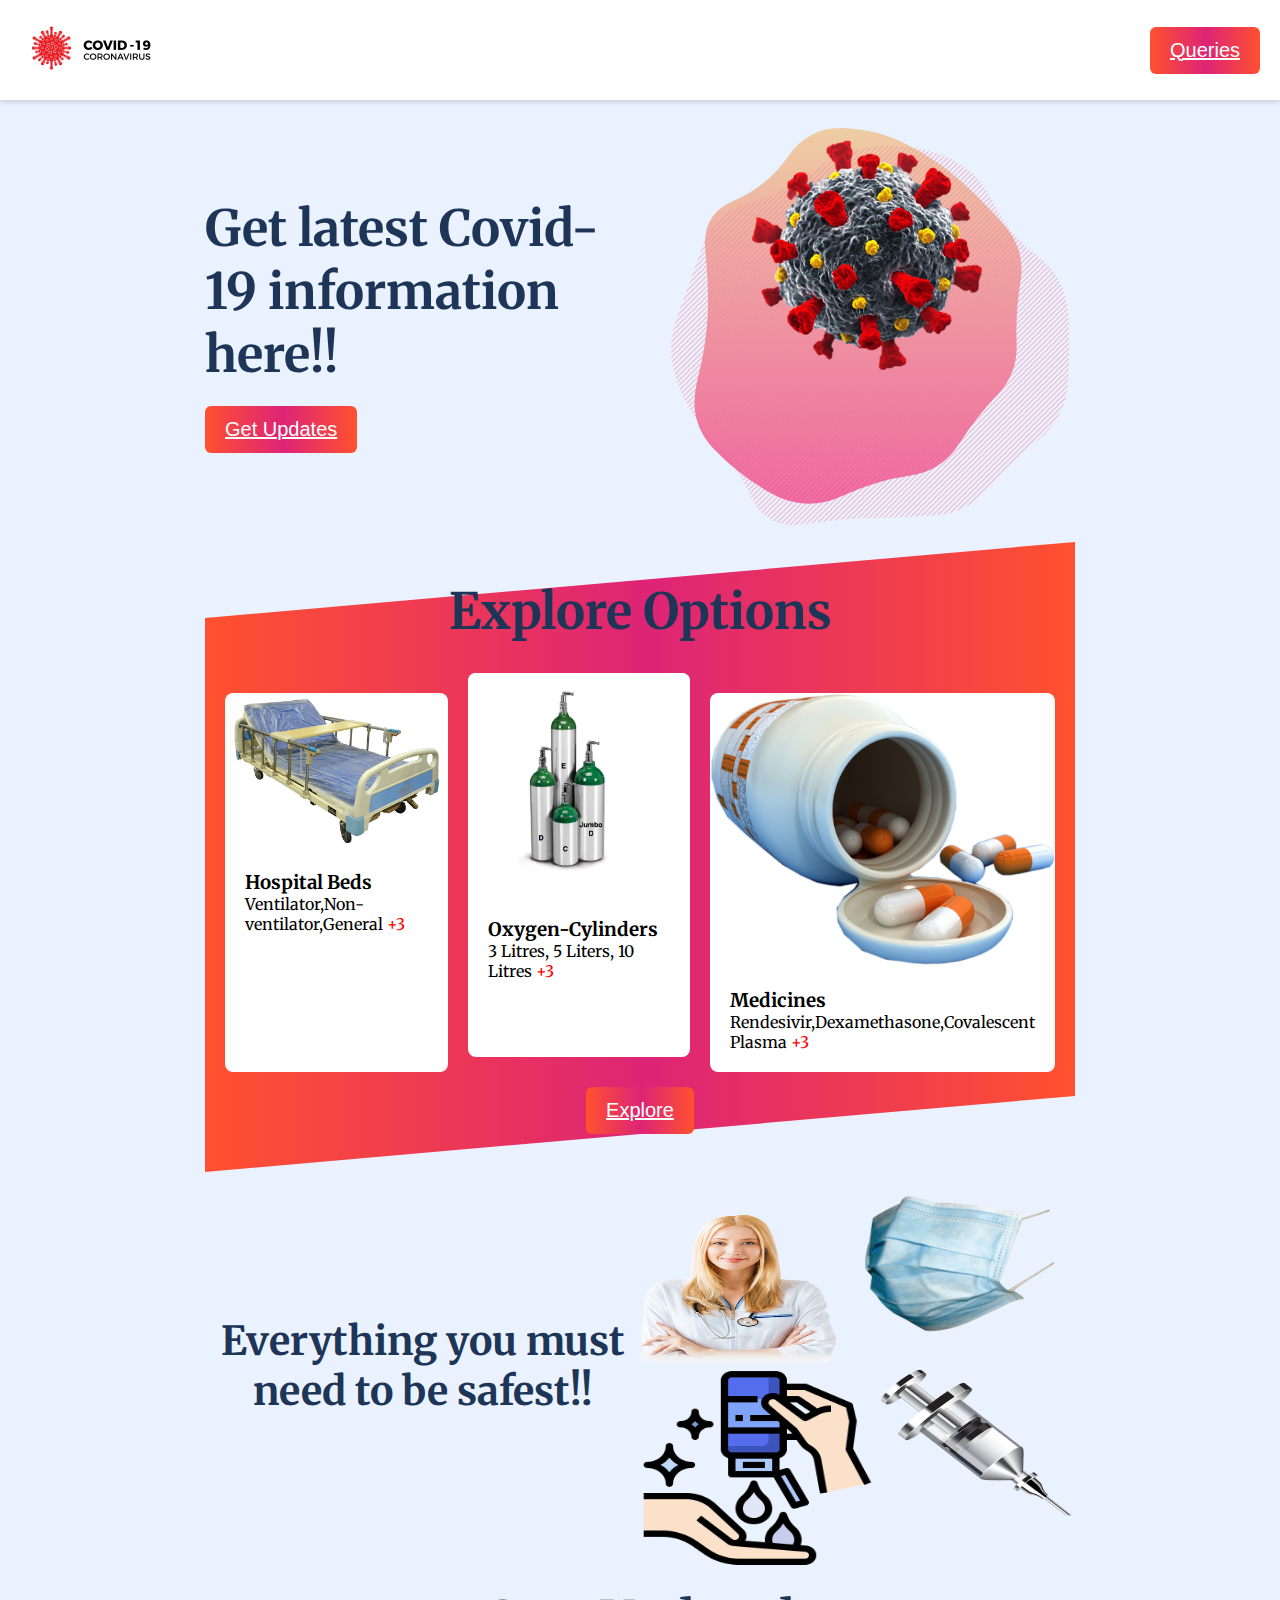
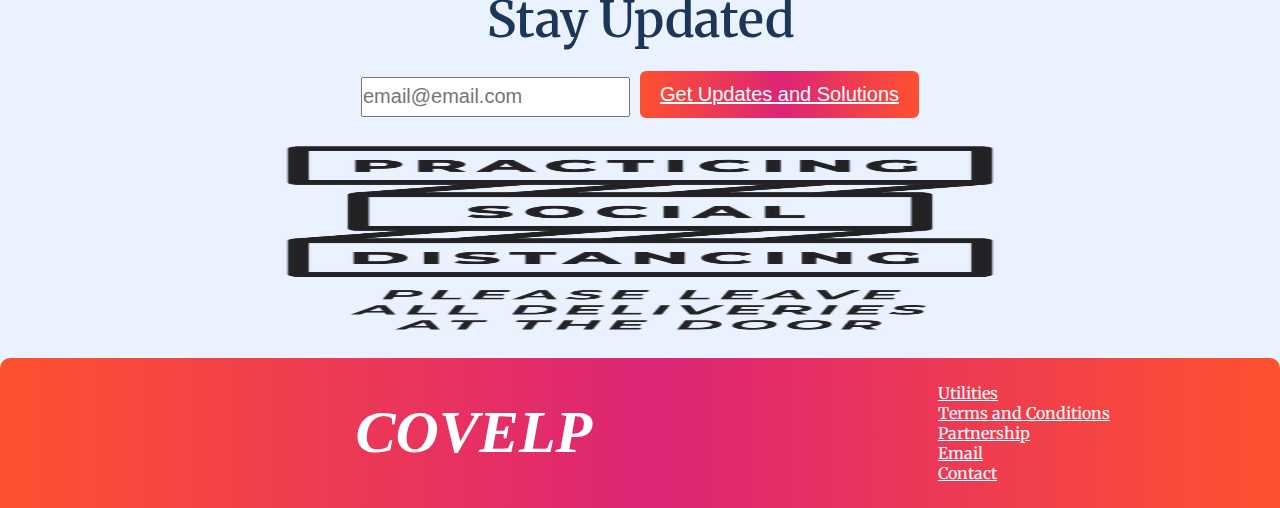
<file: index.html>
<!DOCTYPE html>
<html lang="en">
  <head>
    <meta charset="UTF-8" />
    <meta http-equiv="X-UA-Compatible" content="IE=edge" />
    <meta name="viewport" content="width=device-width, initial-scale=1.0" />
    <link rel="preconnect" href="https://fonts.gstatic.com" />
    <link
      href="https://fonts.googleapis.com/css2?family=Merriweather:ital,wght@0,300;0,400;0,700;0,900;1,300;1,400;1,700;1,900&display=swap"
      rel="stylesheet"
    />
    <link rel="stylesheet" href="styles.css" />
    <title>COVELP</title>
  </head>
  <body>
    <!-- Navbar -->
    <header>
      <nav class="navbar">
        <div class="navbar__brand">
         <a href="index.html"><img src="./images/logo-covid.png" alt="logo" class="navbar__logo" /></a>
        </div>
        <div class="navbar__nav__items">
          <button class="nav__item button__primary"><a href="#explore" style="color: white;">Queries</a></button>
        </div>
      </nav>
    </header>
    <main class="container">
      <!-- Hero Section -->
      <section class="hero__container">
        <div class="hero__image__container">
         <img src="./images/heroShape.svg" />
        <img class="hero__image" src="./images/herobgpattren.svg" />
         <img class="hero__image" src="./images/coronavirus.png" alt="hero image" />
        </div>
        <div class="hero__description">
          <h1 class="hero__text">
            Get latest Covid-19 information here!!
          </h1>
          <button class="button__primary"><a href="#update" style="color: white;">Get Updates</a></button>
        </div>
      </section>

      <!-- Explore Menu -->
      <section class="explore__menu__container" id="explore">
        <h1 class="explore__menu__text">Explore Options</h1>
        <div class="explore__menu__gradient__bg"></div>
        <div class="explore__menu__lists">
          <!-- Hospitals -->
          <div class="covid__menu__card">
            <img src="images/beds.png" alt="Hopital Beds" class="covid__image" />
            <div class="covid__menu__card__description">
              <h3 class="covid__title">Hospital Beds</h3>
              <p class="covid__places">
                Ventilator,Non-ventilator,General
                <span style="color: red"> +3</span>
              </p>
            </div>
          </div>
          <!-- Oxygen -->
          <div class="covid__menu__card" id="oxygen__card">
            <img src="./images/oxygen.png" alt="Oxygen-Cylinders" class="covid__image" />
            <div class="covid__menu__card__description">
              <h3 class="covid__title">Oxygen-Cylinders</h3>
              <p class="covid__places">
                3 Litres, 5 Liters, 10 Litres
                <span style="color: red"> +3</span>
              </p>
            </div>
          </div>
          <!-- Medicine -->
          <div class="covid__menu__card">
            <img
              src="./images/Med.png"
              alt="Medicines"
              class="covid__image"
            />
            <div class="covid__menu__card__description">
              <h3 class="covid__title">Medicines</h3>
              <p class="covid__places">
                Rendesivir,Dexamethasone,Covalescent Plasma
                <span style="color: red"> +3</span>
              </p>
            </div>
          </div>
        </div>
        <div class="explore__menu__view__more">
          <button class="button__primary"><a href="info.html" style="color: white; " target="_blank" >Explore</a></button>
        </div>
      </section>

      <!-- Doctors -->
      <section class="doctors__container">
        <h1 class="doctors__description">Everything you must need to be safest!!</h1>
        <div class="doctors__flex">
          <div class="doctors__flex__row__one">
            <div class="doctors__1">
              <img
                class="doctors__1__image"
                src="./images/doctor.png"
                alt="doctors__1"
              />
            </div>
            <div class="doctors__2">
              <img
                class="doctors__2__image"
                src="./images/mask.png"
                alt="doctors__2"
              />
            </div>
          </div>
          <div class="doctors__flex__row__two">
            <div class="doctors__3">
              <img
                class="doctors__3__image"
                src="./images/sanitizer.png"
                alt="doctors__3"
              />
            </div>
            <div class="doctors__4">
              <img
                class="doctors__4__image"
                src="./images/vaccine.png"
                alt="doctors__4"
              />
            </div>
          </div>
        </div>
      </section>
  <!--INPUT FORM-->
      <section class="input__form__container">
          <h1 class="input__form__text">
              Stay Updated
          </h1>
          <div class="input__form__description">
          <div class="input__form">
              <input class="input__form__main" type="email" placeholder="email@email.com" name="email" />
        </div>
        <div class="input__form__button__container">
        <button id="update" class="button__primary"><a href="update.html" style="color: white;" target="_blank">Get Updates and Solutions</a></button>
        </div>
        </div>
      </section>
   <!--QUOTE-->  
   <section class="quote__description">
     <div class="quote__image__container">
       <img class="quote__image" src="./images/quote.png" />
     </div>
   </section>
    </main>
   <!--Footer Section-->
   <footer>
     <section>
       <div class="footer__container">
         <div class="footer__logo">
         <h1>COVELP</h1>
         </div>
         <div class="footer__text">
          <ul class="footer__list">
            <li><a href=# style="color: white;">Utilities</a></li>
            <li><a href=# style="color: white;">Terms and Conditions</a></li>
            <li><a href=# style="color: white;">Partnership</a></li>
            <li><a href=# style="color: white;">Email</a></li>
            <li><a href=# style="color: white;">Contact</a></li>
          </ul>
         </div>
       </div>
     </section>
   </footer> 
  </body>
</html>
</file>
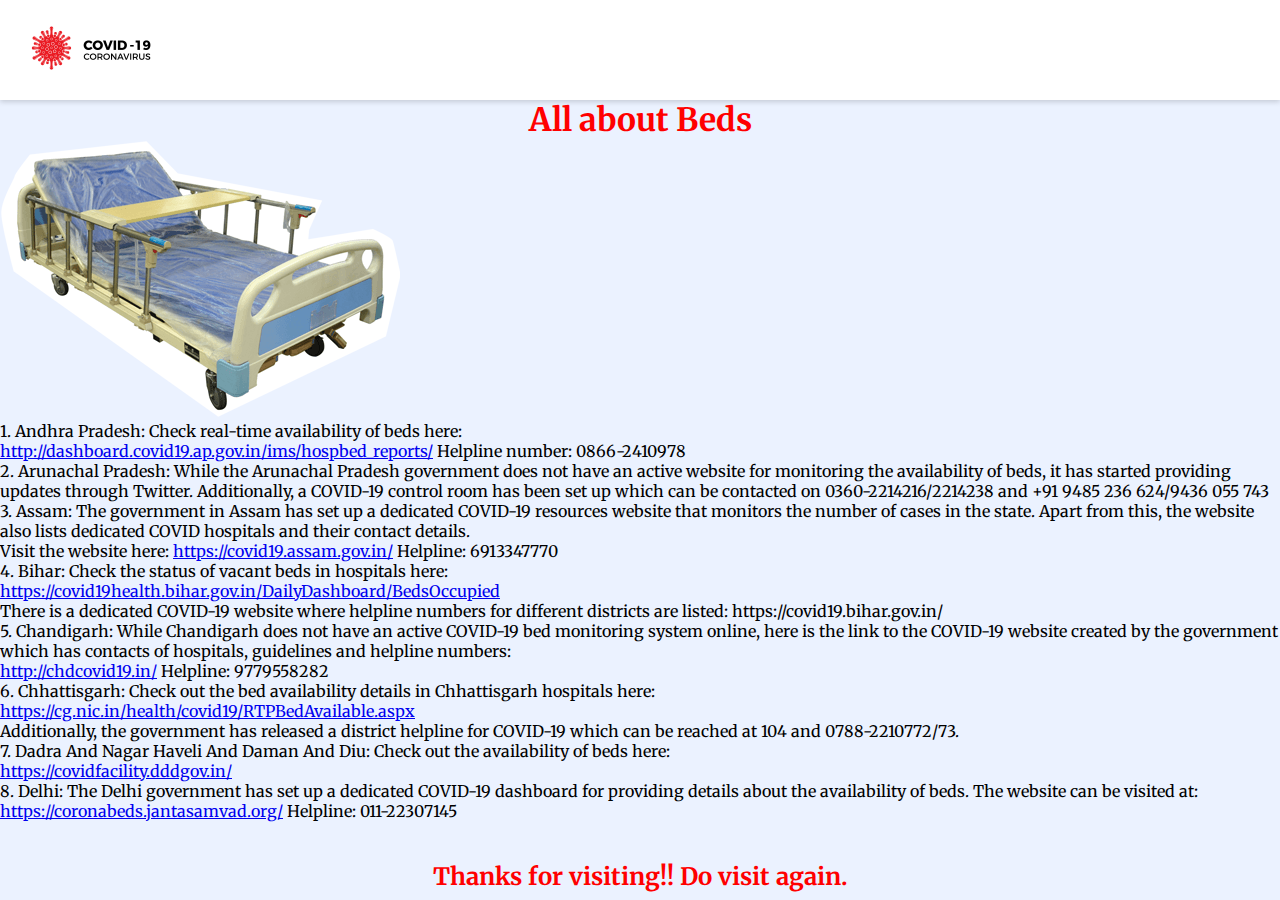
<file: beds.html>
<!DOCTYPE html>
<html lang="en">
<head>
    <meta charset="UTF-8">
    <meta http-equiv="X-UA-Compatible" content="IE=edge">
    <meta name="viewport" content="width=device-width, initial-scale=1.0">
    <title>Beds</title>
    <link rel="preconnect" href="https://fonts.gstatic.com" />
    <link
      href="https://fonts.googleapis.com/css2?family=Merriweather:ital,wght@0,300;0,400;0,700;0,900;1,300;1,400;1,700;1,900&display=swap"
      rel="stylesheet"
    />
    <link rel="stylesheet" href="styles.css" />
</head>
<body>
     <!-- Navbar -->
     <header>
        <nav class="navbar">
          <div class="navbar__brand">
           <a href="index.html"><img src="./images/logo-covid.png" alt="logo" class="navbar__logo" /></a>
          </div>
        </nav>
      </header>
    <h1 style="text-align: center; color: red;">All about Beds</h1>
    <div>
        <img src="./images/beds.png" />
     <div>
        1. Andhra Pradesh: Check real-time availability of beds here:<br>
        <a href=#> http://dashboard.covid19.ap.gov.in/ims/hospbed_reports/</a> Helpline number: 0866-2410978<br>
        2. Arunachal Pradesh: While the Arunachal Pradesh government does not have an active website for monitoring the availability of beds, it has started providing updates through Twitter. Additionally, a COVID-19 control room has been set up which can be contacted on 0360-2214216/2214238 and +91 9485 236 624/9436 055 743<br>
        3. Assam: The government in Assam has set up a dedicated COVID-19 resources website that monitors the number of cases in the state. Apart from this, the website also lists dedicated COVID hospitals and their contact details. <br>
        Visit the website here: <a href=#>https://covid19.assam.gov.in/</a> Helpline: 6913347770<br>
        4. Bihar: Check the status of vacant beds in hospitals here:<br>
         <a href=#>https://covid19health.bihar.gov.in/DailyDashboard/BedsOccupied</a><br>  There is a dedicated COVID-19 website where helpline numbers for different districts are listed: https://covid19.bihar.gov.in/ <br>
        5. Chandigarh: While Chandigarh does not have an active COVID-19 bed monitoring system online, here is the link to the COVID-19 website created by the government which has contacts of hospitals, guidelines and helpline numbers:<br>
        <a href=#> http://chdcovid19.in/</a> Helpline: 9779558282 <br>
        6. Chhattisgarh: Check out the bed availability details in Chhattisgarh hospitals here:<br>
         <a href=#>https://cg.nic.in/health/covid19/RTPBedAvailable.aspx </a><br>
         Additionally, the government has released a district helpline for COVID-19 which can be reached at 104 and 0788-2210772/73. <br>
        7. Dadra And Nagar Haveli And Daman And Diu: Check out the availability of beds here:<br>
        <a href=#> https://covidfacility.dddgov.in/ </a><br>
        8. Delhi: The Delhi government has set up a dedicated COVID-19 dashboard for providing details about the availability of beds. The website can be visited at:<br>
         <a href=#>https://coronabeds.jantasamvad.org/</a> Helpline: 011-22307145 
        
     </div>   
    </div>
    <br>
    <br>
    <h2 style="text-align: center; color: red;">Thanks for visiting!! Do visit again.</h2>
    
</body>
</html>
</file>
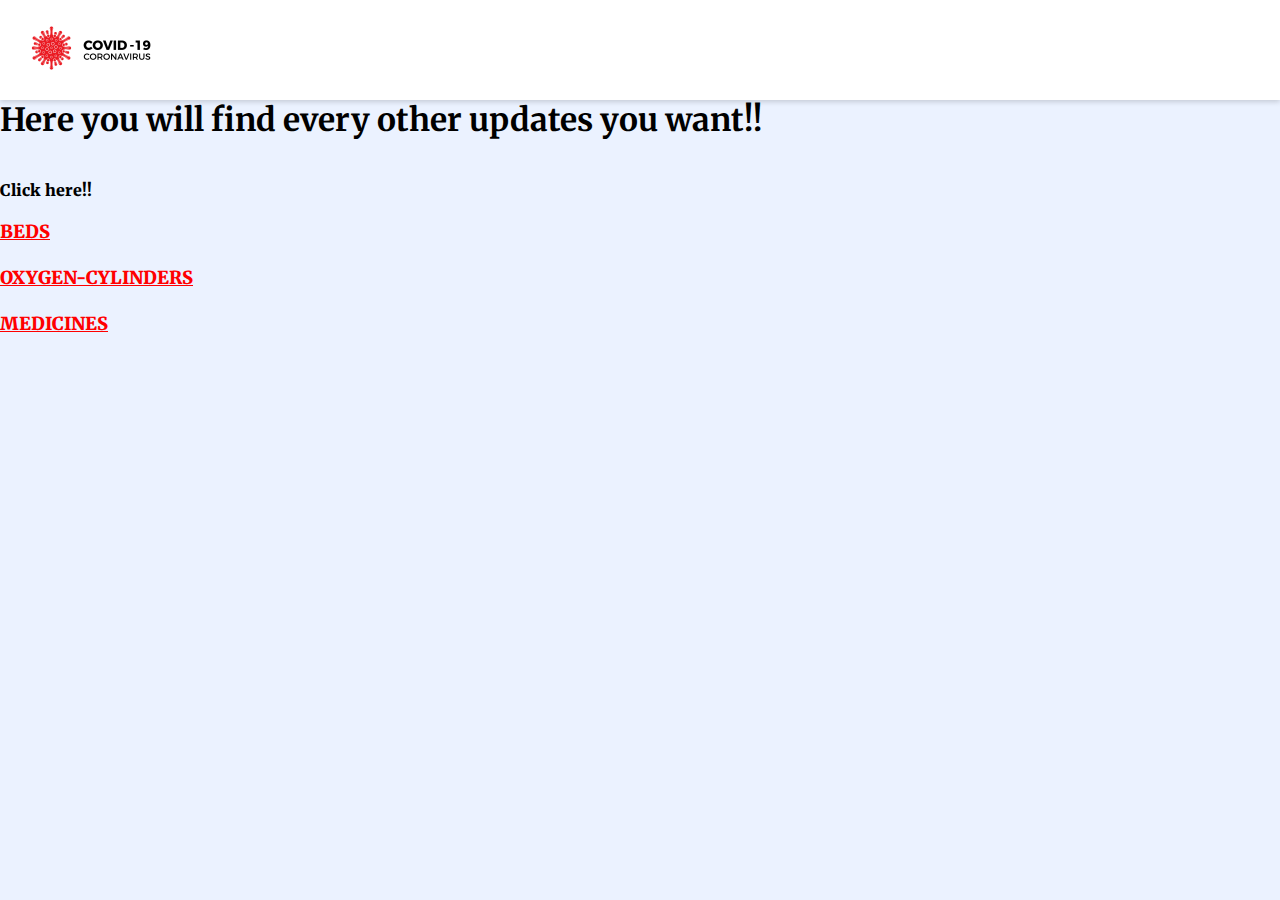
<file: info.html>
<!DOCTYPE html>
<html lang="en">
<head>
    <meta charset="UTF-8">
    <meta http-equiv="X-UA-Compatible" content="IE=edge">
    <meta name="viewport" content="width=device-width, initial-scale=1.0">
    <title>All Important Information</title>
    <link rel="preconnect" href="https://fonts.gstatic.com" />
    <link
      href="https://fonts.googleapis.com/css2?family=Merriweather:ital,wght@0,300;0,400;0,700;0,900;1,300;1,400;1,700;1,900&display=swap"
      rel="stylesheet"
    />
    <link rel="stylesheet" href="styles.css" />
</head>
<body>
    <!-- Navbar -->
    <header>
        <nav class="navbar">
          <div class="navbar__brand">
            <a href="index.html"><img src="./images/logo-covid.png" alt="logo" class="navbar__logo" /></a>
          </div>
        </nav>
      </header>
    <!-- Links -->
    <p><h1 style="color:black;">Here you will find every other updates you want!!</h1>  
        <br>
        <br>
        <span style="font-weight: 900;">Click here!!</span>
        <br>
        <br>
    <ul style="font-size: large; font-weight: 900; color: red;"> 
        <li><a href="beds.html" style="color: red;">BEDS</a></li><br>
        <li><a href="oxygen.html" style="color:red;">OXYGEN-CYLINDERS</a></li><br>
        <li><a href="medicine.html" style="color:red;">MEDICINES</a></li>
    </ul>
    </p>
</body>
</html>
</file>
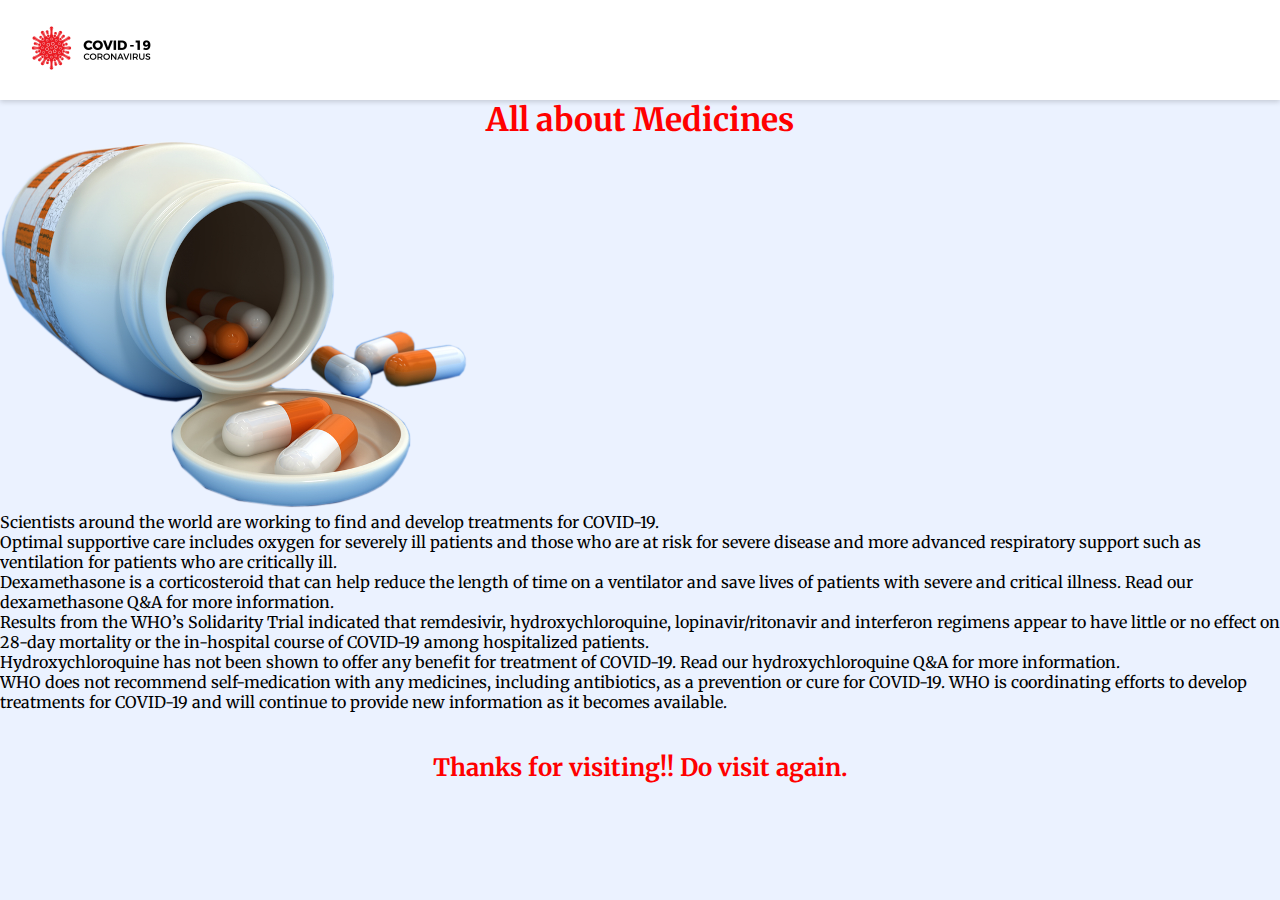
<file: medicine.html>
<!DOCTYPE html>
<html lang="en">
<head>
    <meta charset="UTF-8">
    <meta http-equiv="X-UA-Compatible" content="IE=edge">
    <meta name="viewport" content="width=device-width, initial-scale=1.0">
    <title>Medicines</title>
    <link rel="preconnect" href="https://fonts.gstatic.com" />
    <link
      href="https://fonts.googleapis.com/css2?family=Merriweather:ital,wght@0,300;0,400;0,700;0,900;1,300;1,400;1,700;1,900&display=swap"
      rel="stylesheet"
    />
    <link rel="stylesheet" href="styles.css" />
</head>
<body>
     <!-- Navbar -->
     <header>
        <nav class="navbar">
          <div class="navbar__brand">
            <a href="index.html"><img src="./images/logo-covid.png" alt="logo" class="navbar__logo" /></a>
          </div>
        </nav>
      </header>
    <h1 style="text-align: center; color: red;">All about Medicines</h1>
    <div>
        <img src="./images/Med.png" />
     <div>
       
        Scientists around the world are working to find and develop treatments for COVID-19.<br>

        Optimal supportive care includes oxygen for severely ill patients and those who are at risk for severe disease and more advanced respiratory support such as ventilation for patients who are critically ill.
        <br>
        Dexamethasone is a corticosteroid that can help reduce the length of time on a ventilator and save lives of patients with severe and critical illness. Read our dexamethasone Q&A for more information.  
        <br>
        Results from the WHO’s Solidarity Trial indicated that remdesivir, hydroxychloroquine, lopinavir/ritonavir and interferon regimens appear to have little or no effect on 28-day mortality or the in-hospital course of COVID-19 among hospitalized patients.
        <br>
        Hydroxychloroquine has not been shown to offer any benefit for treatment of COVID-19. Read our hydroxychloroquine Q&A for more information.
        <br>
        WHO does not recommend self-medication with any medicines, including antibiotics, as a prevention or cure for COVID-19. WHO is coordinating efforts to develop treatments for COVID-19 and will continue to provide new information as it becomes available.
     </div>   
    </div>
    <br>
    <br>
    <h2 style="text-align: center; color: red;">Thanks for visiting!! Do visit again.</h2>
    
</body>
</html>
</file>
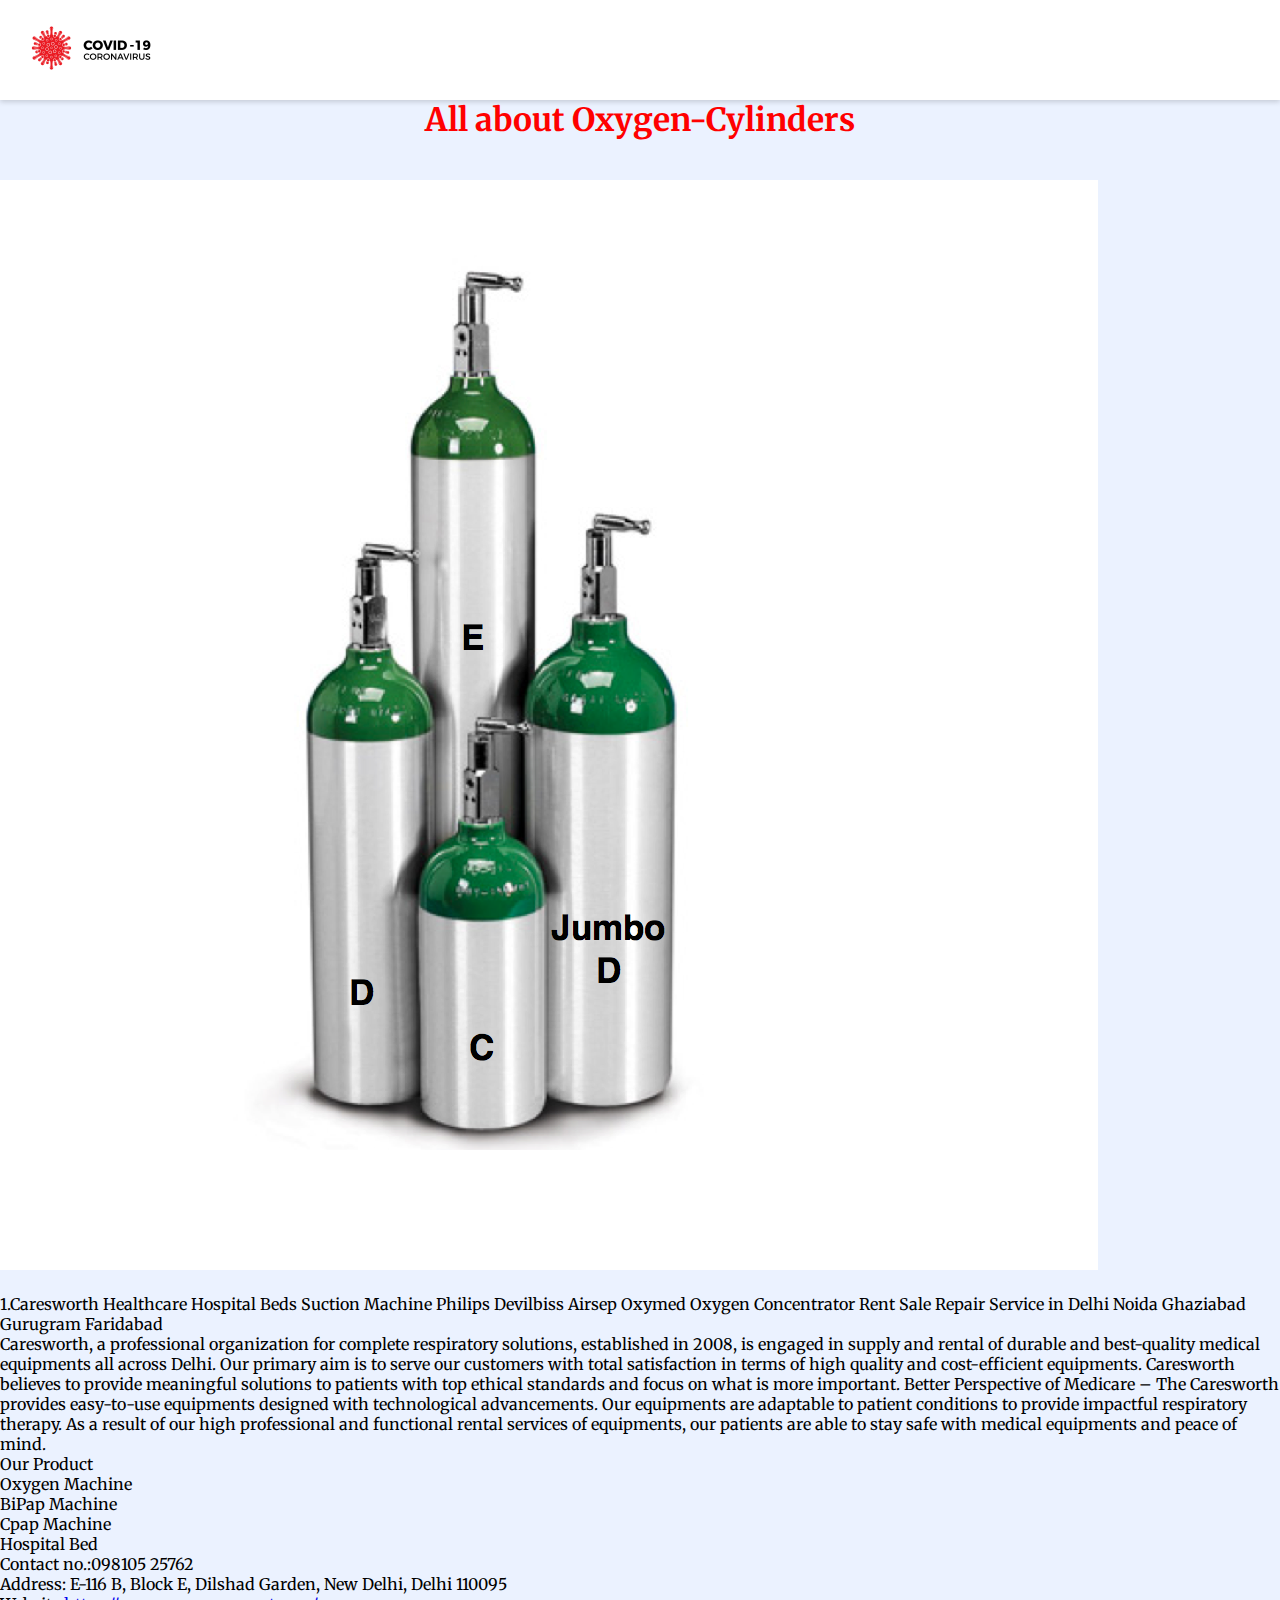
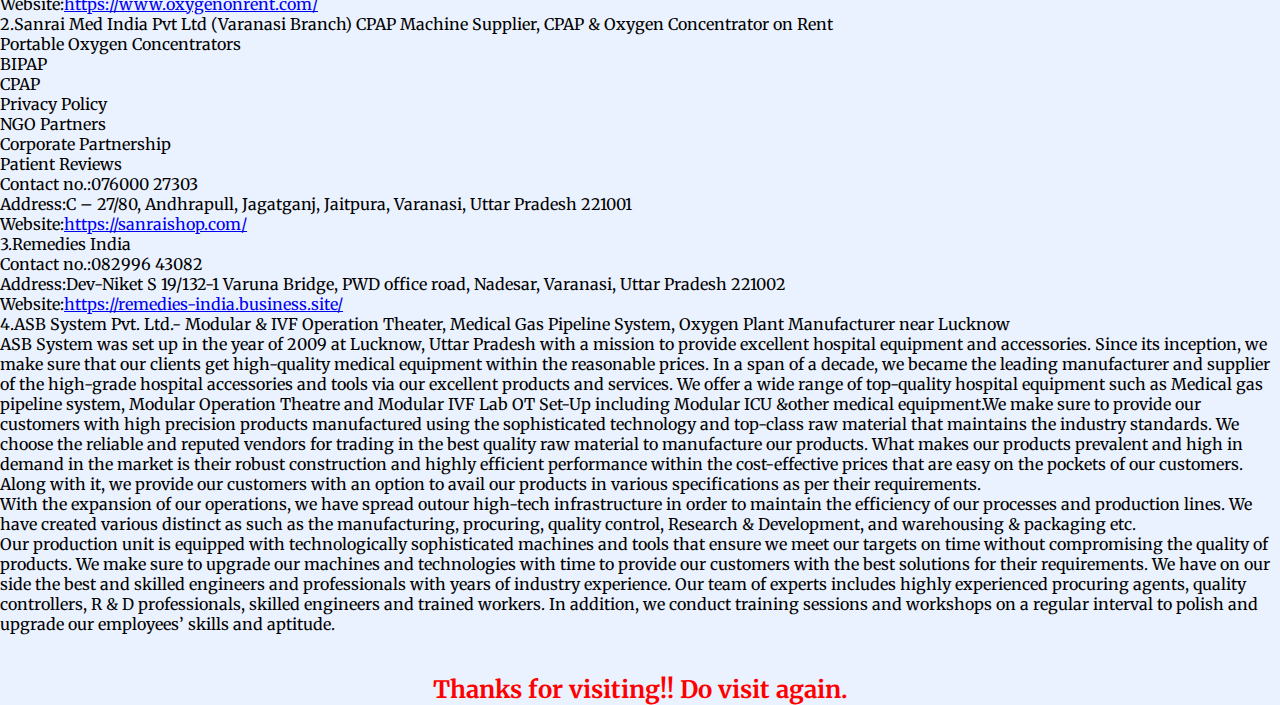
<file: oxygen.html>
<!DOCTYPE html>
<html lang="en">
<head>
    <meta charset="UTF-8">
    <meta http-equiv="X-UA-Compatible" content="IE=edge">
    <meta name="viewport" content="width=device-width, initial-scale=1.0">
    <title>Oxygen-Cylinders</title>
    <link rel="preconnect" href="https://fonts.gstatic.com" />
    <link
      href="https://fonts.googleapis.com/css2?family=Merriweather:ital,wght@0,300;0,400;0,700;0,900;1,300;1,400;1,700;1,900&display=swap"
      rel="stylesheet"
    />
    <link rel="stylesheet" href="styles.css" />
</head>
<body>
     <!-- Navbar -->
     <header>
        <nav class="navbar">
          <div class="navbar__brand">
            <a href="index.html"><img src="./images/logo-covid.png" alt="logo" class="navbar__logo" /></a>
          </div>
        </nav>
      </header>
    <h1 style="text-align: center; color: red;">All about Oxygen-Cylinders</h1>
    <br>
    <br>
    <div>
        <img src="./images/oxygen.png" style="size: 50px;"/>
       <br>
       <br> 
     <div>
        1.Caresworth Healthcare Hospital Beds Suction Machine Philips Devilbiss Airsep Oxymed Oxygen Concentrator Rent Sale Repair Service in Delhi Noida Ghaziabad Gurugram Faridabad<br>

Caresworth, a professional organization for complete respiratory solutions, established in 2008, is engaged in supply and rental of durable and best-quality medical equipments all across Delhi. Our primary aim is to serve our customers with total satisfaction in terms of high quality and cost-efficient equipments. Caresworth believes to provide meaningful solutions to patients with top ethical standards and focus on what is more important.

Better Perspective of Medicare – The Caresworth provides easy-to-use equipments designed with technological advancements. Our equipments are adaptable to patient conditions to provide impactful respiratory therapy. As a result of our high professional and functional rental services of equipments, our patients are able to stay safe with medical equipments and peace of mind.
<br>
Our Product<br>

Oxygen Machine<br>

BiPap Machine<br>

Cpap Machine<br>

Hospital Bed<br>

Contact no.:098105 25762<br>

Address: E-116 B, Block E, Dilshad Garden, New Delhi, Delhi 110095<br>

Website:<a href=#>https://www.oxygenonrent.com/</a><br>

2.Sanrai Med India Pvt Ltd (Varanasi Branch) CPAP Machine Supplier, CPAP & Oxygen Concentrator on Rent<br>

Portable Oxygen Concentrators<br>

BIPAP<br>

CPAP<br>

Privacy Policy<br>

NGO Partners<br>

Corporate Partnership<br>

Patient Reviews<br>

Contact no.:076000 27303<br>

Address:C – 27/80, Andhrapull, Jagatganj, Jaitpura, Varanasi, Uttar Pradesh 221001<br>

Website:<a href=#>https://sanraishop.com/</a><br>

3.Remedies India<br>

Contact no.:082996 43082<br>

Address:Dev-Niket S 19/132-1 Varuna Bridge, PWD office road, Nadesar, Varanasi, Uttar Pradesh 221002<br>

Website:<a href=#>https://remedies-india.business.site/</a><br>

4.ASB System Pvt. Ltd.- Modular & IVF Operation Theater, Medical Gas Pipeline System, Oxygen Plant Manufacturer near Lucknow<br>

ASB System was set up in the year of 2009 at Lucknow, Uttar Pradesh with a mission to provide excellent hospital equipment and accessories. Since its inception, we make sure that our clients get high-quality medical equipment within the reasonable prices. In a span of a decade, we became the leading manufacturer and supplier of the high-grade hospital accessories and tools via our excellent products and services. We offer a wide range of top-quality hospital equipment such as Medical gas pipeline system, Modular Operation Theatre and Modular IVF Lab OT Set-Up including Modular ICU &other medical equipment.We make sure to provide our customers with high precision products manufactured using the sophisticated technology and top-class raw material that maintains the industry standards. We choose the reliable and reputed vendors for trading in the best quality raw material to manufacture our products. What makes our products prevalent and high in demand in the market is their robust construction and highly efficient performance within the cost-effective prices that are easy on the pockets of our customers. Along with it, we provide our customers with an option to avail our products in various specifications as per their requirements.
<br>

 
With the expansion of our operations, we have spread outour high-tech infrastructure in order to maintain the efficiency of our processes and production lines. We have created various distinct as such as the manufacturing, procuring, quality control, Research & Development, and warehousing & packaging etc.
<br>
Our production unit is equipped with technologically sophisticated machines and tools that ensure we meet our targets on time without compromising the quality of products. We make sure to upgrade our machines and technologies with time to provide our customers with the best solutions for their requirements. We have on our side the best and skilled engineers and professionals with years of industry experience. Our team of experts includes highly experienced procuring agents, quality controllers, R & D professionals, skilled engineers and trained workers. In addition, we conduct training sessions and workshops on a regular interval to polish and upgrade our employees’ skills and aptitude.
        
     </div>   
    </div>
    <br>
    <br>
    <h2 style="text-align: center; color: red;">Thanks for visiting!! Do visit again.</h2>
    
</body>
</html>
</file>
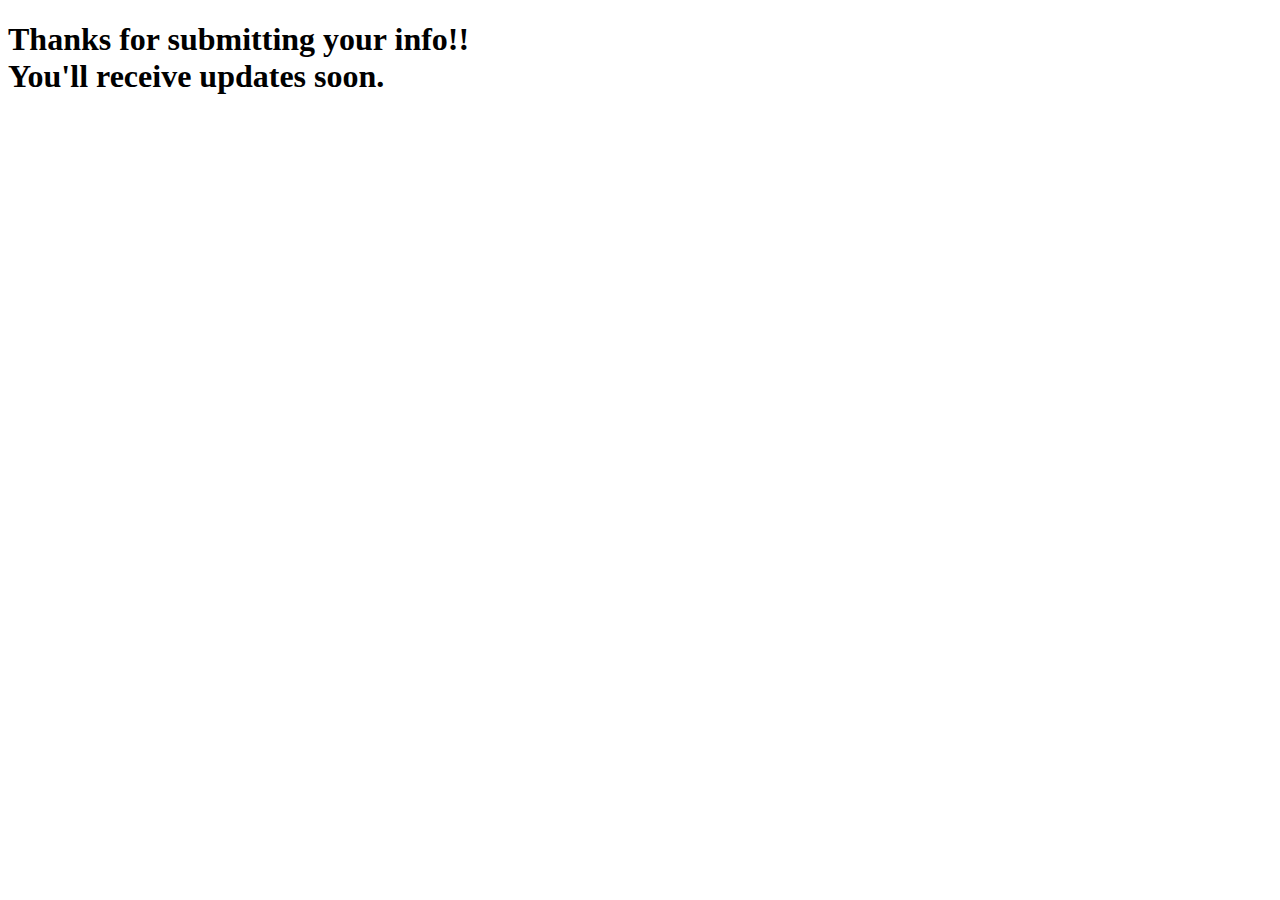
<file: update.html>
<!DOCTYPE html>
<html lang="en">
<head>
    <meta charset="UTF-8">
    <meta http-equiv="X-UA-Compatible" content="IE=edge">
    <meta name="viewport" content="width=device-width, initial-scale=1.0">
    <title>Updates</title>
</head>
<body>
    <h1>Thanks for submitting your info!!<br>You'll receive updates soon.</h1>
</body>
</html>
</file>
<file: styles.css>
* {
    margin: 0;
    padding: 0;
    box-sizing: border-box; /* To Box Model */
  }
  
  /* Global */
  body {
    font-family: "Merriweather", sans-serif;
    background-color: #ebf2ff;
    overflow-x: hidden;
  }
  
  .button__primary {
    background-image: linear-gradient(
      to right,
      #ff512f 0%,
      #dd2476 51%,
      #ff512f 100%
    );
    color: #fff;
    padding: 12px;
    border: none;
    border-radius: 6px;
    cursor: pointer;
  }
  
  .container {
    width: 100%;
    margin: 0 auto;
    padding: 0 15px;
  }
  
  .navbar {
    display: flex;
    justify-content: space-around;
    align-items: center;
    background-color:white;
    box-shadow:0 2px 5px 0 rgba(0,0,0,0.16);
    height: 100px;
  }
  
  .navbar__brand {
    width: 100px;
  }
  
  .navbar__logo {
    width: 100%;
  }
  
  .hero__container {
    width: 100%;
  }
  .hero__image__container {
    width: 100%;
    position: relative;
  }
   
  .hero__image {
    width: 100%;
    position: absolute;
    left:10px;
    bottom: 50px;
    top: 35px;
  }
  
  
  .hero__text {
    font-size: 30px;
    color: #1d3557;
    margin: 20px 0;
  }
  
  /* Menu Styles */
  
  .explore__menu__container {
    margin-top: 50px;
  }
  
  .explore__menu__text {
    font-size: 30px;
    color: #1d3557;
    margin: 20px 0;
    text-align: center;
  }
  
  .covid__menu__card {
    width: 100%;
    background-color: #fff;
    border-radius: 8px;
    margin-bottom: 15px;
  }
  
  .covid__image {
    width: 100%;
    border-radius: 8px 8px 0 0;
  }
  
  .covid__menu__card__description {
    padding: 20px;
  }
  
  .explore__menu__view__more {
    display: flex;
    justify-content: center;
  }
  
  /* Flex */
  .doctors__description {
    font-size: 30px;
    color: #1d3557;
    margin: 20px 0;
    text-align: center;
  }
  .doctors__flex__row__one,
  .doctors__flex__row__two {
    width: 100%;
    display: flex;
    gap: 4px;
  }
  .doctors__flex__row__one {
    align-items: baseline;
    margin-bottom: 4px;
  }
  
  .doctors__1__image,
  .doctors__2__image,
  .doctors__3__image,
  .doctors__4__image {
    width: 100%;
    height: 100%;
    border-radius: 7px;
  }
  
  .doctors__1,
  .doctors__4 {
    width: 100%;
    height: 150px;
  }
  
  .doctors__2,
  .doctors__3 {
    width: 120%;
    height: 200px;
  }
  
  .input__form__text{
    font-size: 50px;
    color: #1d3557;
    margin: 20px 20px;
    text-align: center;
    font-weight: 600;
  }

  .input__form__description{
    display: flex;
    justify-content:center;
    gap: 10px;
    align-items: center;
  }
  .input__form__main{
    height: 40px;
    font-size: 20px;
    width: 100%;
    margin-top: 5px;
  }

  .quote__image__container{
    width: 100%;
    display: flex;
    justify-content: space-evenly;
  }
  .quote__image{
    width: 100%;
    height: 200px;
    margin-top: 20px;
    border-radius:10px;
  }

  .footer__container{
    background-image: linear-gradient(
      to right,
      #ff512f 0%,
      #dd2476 51%,
      #ff512f 100%
    );
    display: flex;
    justify-content: space-evenly;
    align-items: center;
    margin-top: 20px;
    width: 100%;
    height: 150px;
    border-radius: 10px 10px 0px 0px;
  }
  
  .footer__logo{
     text-align:center;
     color: white;
     width: 100%;
     font-style:italic;
     font-family:Georgia, 'Times New Roman', Times, serif;
     font-weight: 500;
  }

  .footer__list{
    width: 100%;
    text-align: left;
    list-style: none;
    color: white;
  }

  @media (min-width: 768px) {
    .navbar {
      justify-content: space-between;
      padding: 10px 20px;
    }
    .navbar__brand {
      width: 150px;
    }
    .button__primary {
      padding: 12px 20px;
      font-size: 20px;
    }
    .hero__container {
      display: flex;
      flex-direction: row-reverse;
      align-items: center;
      justify-content: space-between;
      gap: 10px;
    }
  
    .explore__menu__container {
      position: relative;
    }
    .explore__menu__gradient__bg {
      position: absolute;
      left: 0;
      top: 0;
  
      height: 100%;
      width: 100%;
  
      background-image: linear-gradient(
        to right,
        #ff512f 0%,
        #dd2476 51%,
        #ff512f 100%
      );
  
      z-index: -3;
      transform: skewY(-5deg);
    }
    .explore__menu__lists {
      margin-top: 50px;
      display: flex;
      gap: 8px;
    }
  
    #oxygen__card {
      margin-top: -20px;
      margin-bottom: 30px;
    }
    .doctors__description {
      font-size: 40px;
      width: 100%;
    }
  
    .doctors__container {
      display: flex;
      align-items: center;
    }
    .doctors__flex {
      width: 100%;
    }
    .footer__container{
      padding: 10px;
      justify-content: space-evenly;
    }
    .footer__logo{
      font-size: 30px;
      width: 100%;
    }
    .footer__list{
      margin-right: 60px;
    }
  }
  
  @media (min-width: 1020px) {
    .container {
      max-width: 900px;
    }
    .hero__image{
      right: 25px;;
    }

    .hero__text {
      font-size: 50px;
    }
    .explore__menu__lists {
      gap: 20px;
      padding: 0 20px;
    }
  
    .explore__menu__text {
      font-size: 50px;
    }
  
    .doctors__container{
      margin-top: 30px;
    }
    .footer__container{
      display: flex;
   justify-content:space-evenly;
    padding-right: 150px;
  }
   .footer__list{
     margin-right: 60px;
   }
  }
  
  @media (min-width: 1400px) {
    .container {
      max-width: 1250px;
    }
    .footer__container{
      display: flex;
      justify-content: space-evenly;
      padding-right: 150px;
    }
    .footer__list{
      margin-right: 60px;
    }
   
  }
</file>
